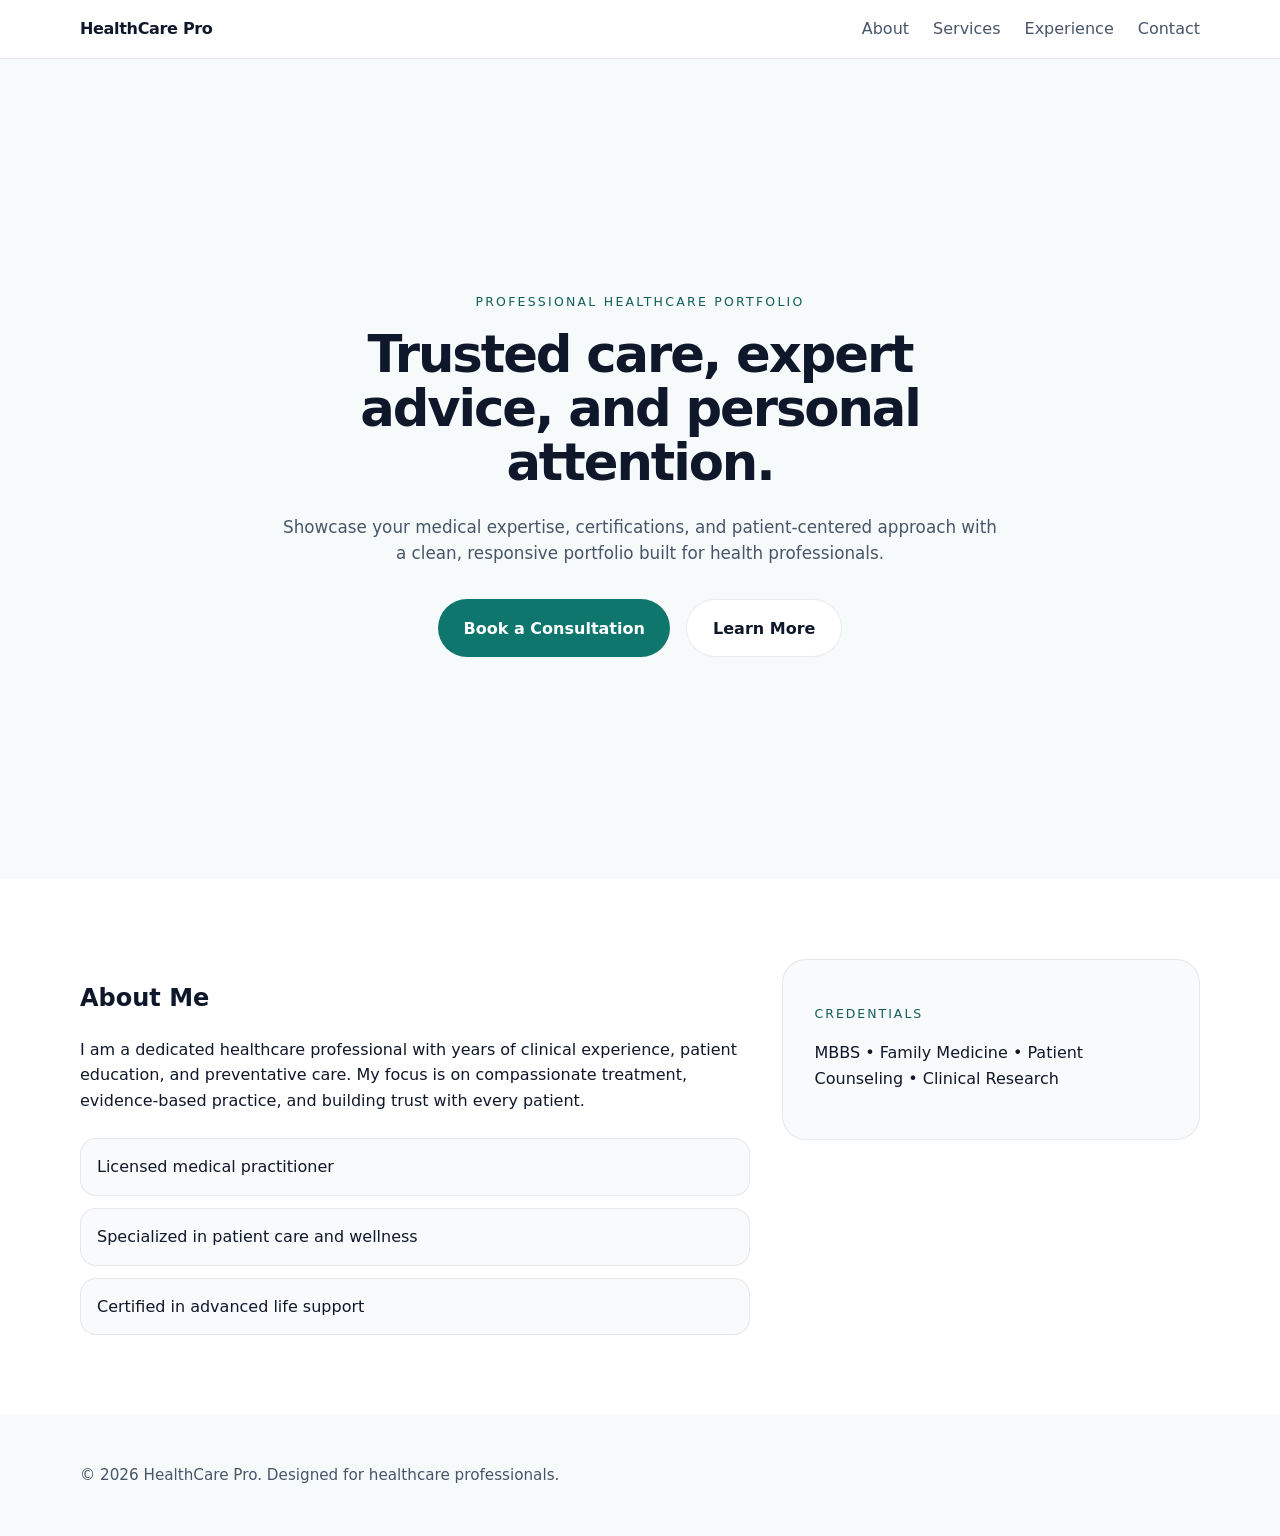
<file: project0/index.html>
<!DOCTYPE html>
<html lang="en">
  <head>
    <meta charset="UTF-8" />
    <meta name="viewport" content="width=device-width, initial-scale=1.0" />
    <title>Health Personnel Portfolio</title>
    <link rel="stylesheet" href="styles.css" />
  </head>
  <body>
    <header class="site-header">
      <div class="container header-inner">
        <a href="#home" class="brand">HealthCare Pro</a>
        <nav class="main-nav" aria-label="Primary navigation">
          <a href="#about">About</a>
          <a href="#services">Services</a>
          <a href="#experience">Experience</a>
          <a href="#contact">Contact</a>
        </nav>
      </div>
    </header>

    <main>
      <section id="home" class="hero-section">
        <div class="container hero-content">
          <p class="eyebrow">Professional Healthcare Portfolio</p>
          <h1>Trusted care, expert advice, and personal attention.</h1>
          <p class="hero-text">
            Showcase your medical expertise, certifications, and patient-centered approach with a clean, responsive portfolio built for health professionals.
          </p>
          <div class="hero-actions">
            <a class="button button-primary" href="#contact">Book a Consultation</a>
            <a class="button button-secondary" href="#about">Learn More</a>
          </div>
        </div>
      </section>

      <section id="about" class="section about-section">
        <div class="container section-grid">
          <div>
            <h2>About Me</h2>
            <p>
              I am a dedicated healthcare professional with years of clinical experience, patient education, and preventative care. My focus is on compassionate treatment, evidence-based practice, and building trust with every patient.
            </p>
            <ul class="profile-list">
              <li>Licensed medical practitioner</li>
              <li>Specialized in patient care and wellness</li>
              <li>Certified in advanced life support</li>
            </ul>
          </div>
          <div class="profile-card">
            <p class="profile-label">Credentials</p>
            <p>MBBS • Family Medicine • Patient Counseling • Clinical Research</p>
          </div>
        </div>
      </section>
    </main>

    <footer class="site-footer">
      <div class="container footer-inner">
        <p>© 2026 HealthCare Pro. Designed for healthcare professionals.</p>
      </div>
    </footer>
  </body>
</html>
</file>
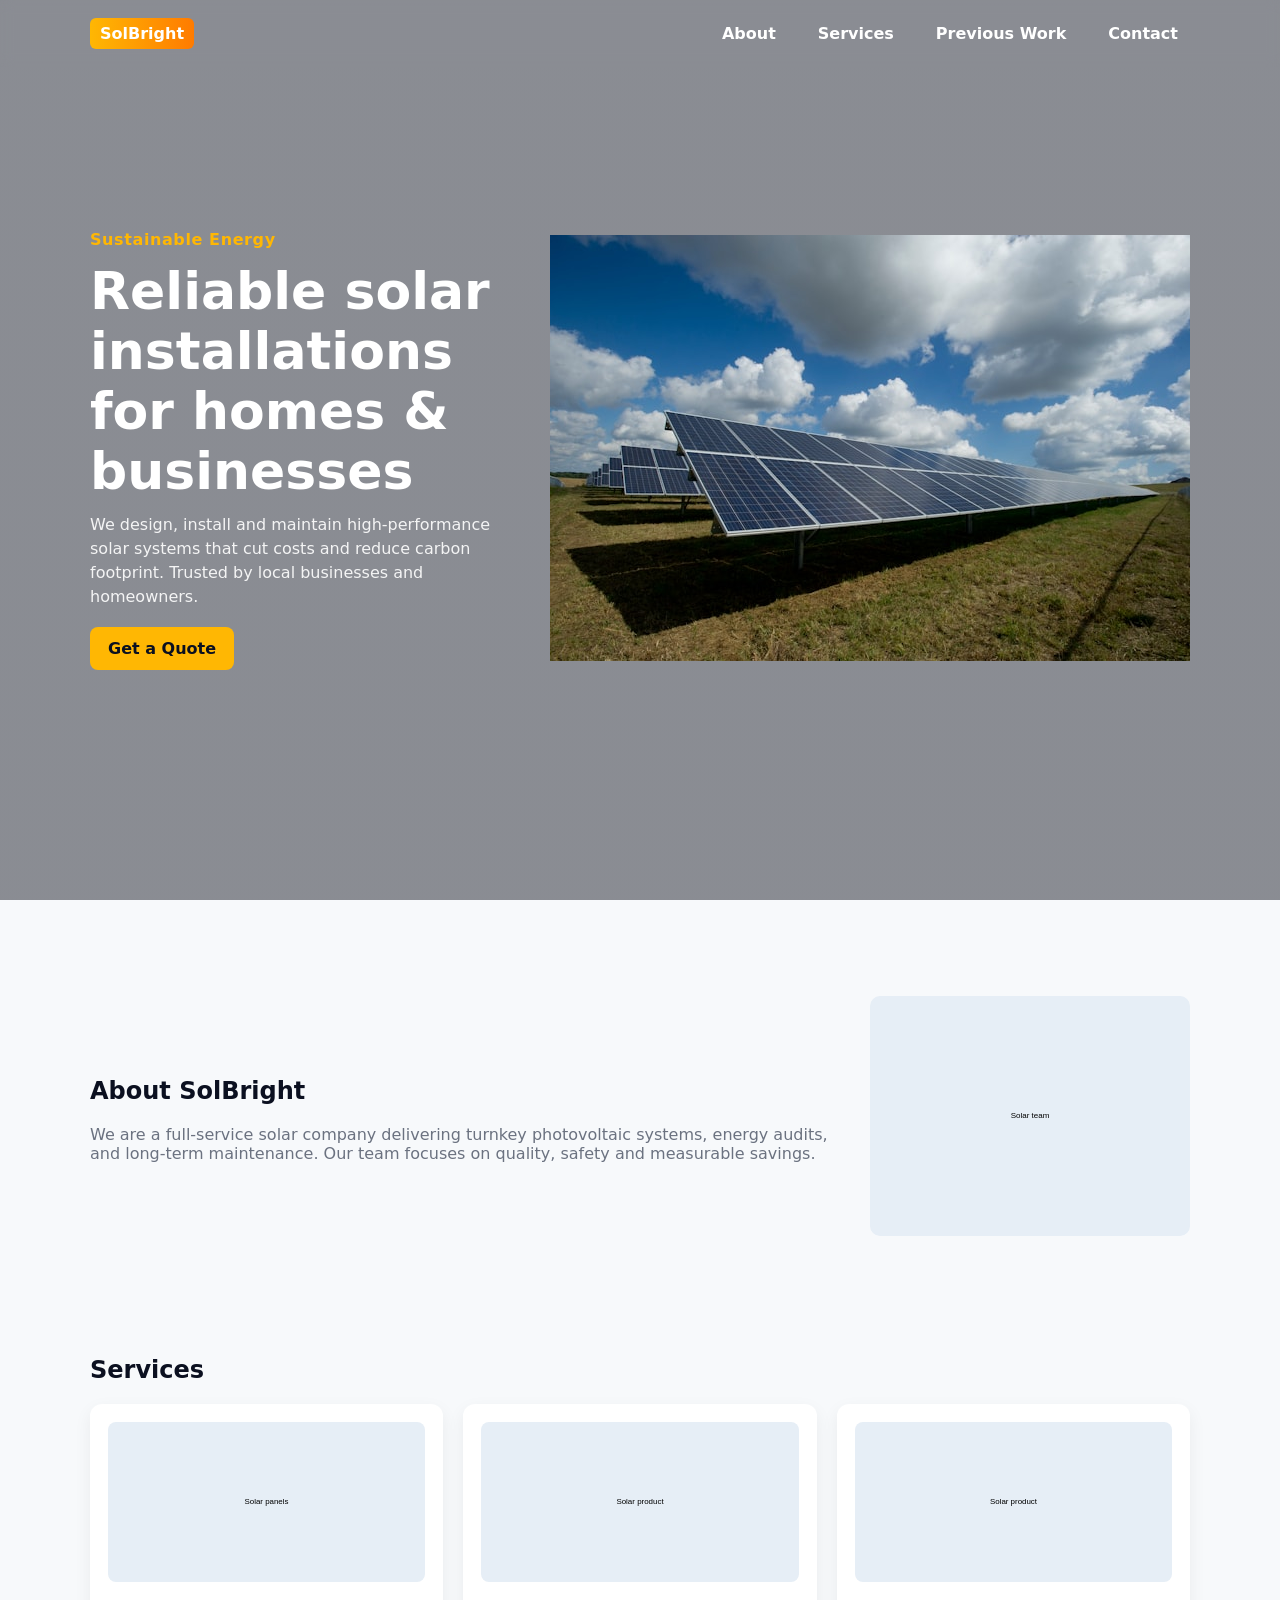
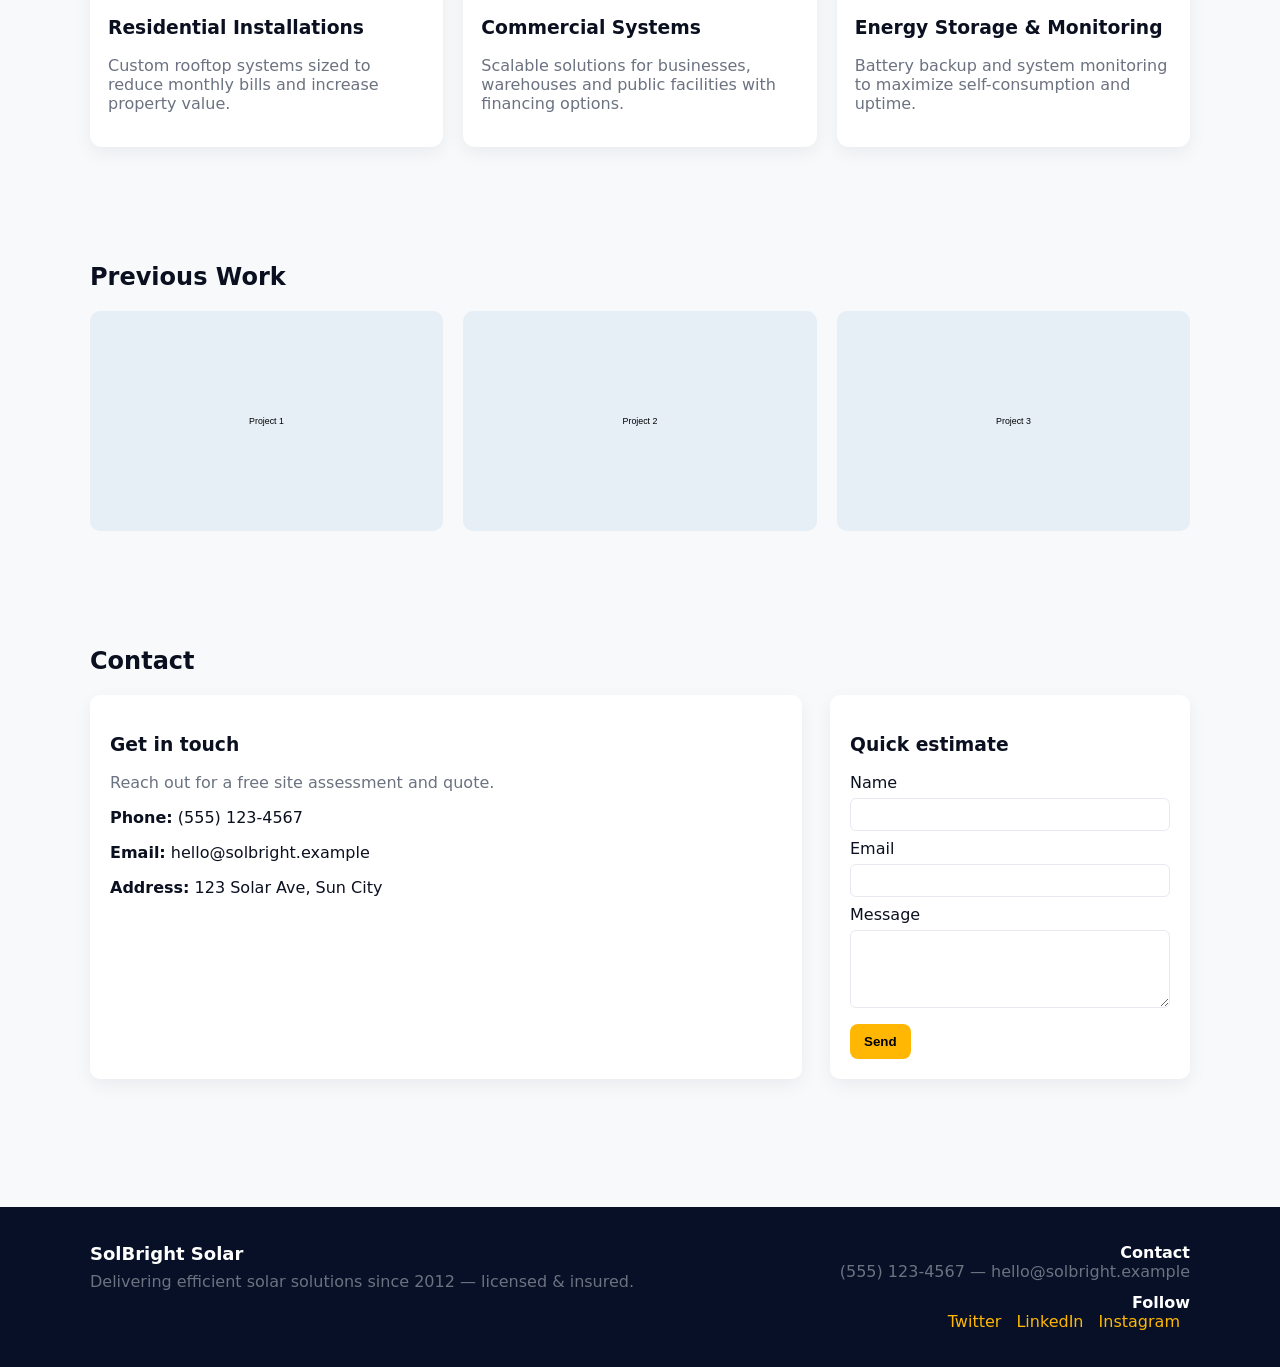
<file: project1/index.html>
<!doctype html>
<html lang="en">
<head>
	<meta charset="utf-8">
	<meta name="viewport" content="width=device-width, initial-scale=1">
	<title>SolBright Solar — Portfolio</title>
	<meta name="description" content="SolBright Solar — sustainable solar energy solutions. Portfolio and services.">
	<style>
		:root{
			--accent:#ffb703;
			--dark:#0b1020;
			--muted:#6b7280;
			--bg:#f7f9fb;
			--max-width:1100px;
		}
		*{box-sizing:border-box}
		html,body{height:100%}
		body{
			margin:0;
			font-family:Inter, system-ui, -apple-system, "Segoe UI", Roboto, "Helvetica Neue", Arial;
			color:var(--dark);
			background:var(--bg);
			-webkit-font-smoothing:antialiased;
			-moz-osx-font-smoothing:grayscale;
		}
		a{color:inherit;text-decoration:none}
		header{
			position:fixed;left:0;right:0;top:0;z-index:40;
			display:flex;align-items:center;justify-content:space-between;
			padding:18px 24px;backdrop-filter:blur(6px);
		}
		.nav-inner{max-width:var(--max-width);margin:0 auto;width:100%;display:flex;align-items:center;justify-content:space-between}
		.logo{font-weight:700;color:white;background:linear-gradient(90deg,var(--accent),#ff7b00);padding:6px 10px;border-radius:6px}
		nav ul{display:flex;gap:18px;list-style:none;margin:0;padding:0}
		nav a{color:white;padding:8px 12px;border-radius:6px;font-weight:600}

		/* HERO */
		.hero{
			min-height:100vh;display:flex;align-items:center;justify-content:center;position:relative;padding:0 24px;
			background-image:linear-gradient(rgba(5,8,20,0.45),rgba(5,8,20,0.45)), url('https://source.unsplash.com/1600x900/?solar,panel');
			background-size:cover;background-position:center center;color:white;
		}
		.hero-inner{max-width:var(--max-width);margin:0 auto;padding:120px 0;display:flex;align-items:center;gap:40px}
		.hero-content{max-width:640px}
		.kicker{color:var(--accent);font-weight:700;margin-bottom:12px;letter-spacing:0.6px}
		h1{font-size:clamp(28px,4.5vw,52px);margin:0 0 12px}
		p.lead{color:rgba(255,255,255,0.9);line-height:1.5;margin:0 0 18px}
		.cta{display:inline-block;background:var(--accent);color:var(--dark);padding:12px 18px;border-radius:8px;font-weight:700}

		main{padding:48px 24px 80px}
		.container{max-width:var(--max-width);margin:0 auto}

		/* Sections */
		section{padding:48px 0}
		.grid{display:grid;gap:20px}
		.services-grid{grid-template-columns:repeat(3,1fr)}
		.card{background:white;border-radius:12px;padding:18px;box-shadow:0 6px 18px rgba(11,16,32,0.06)}
		.card img{width:100%;height:160px;object-fit:cover;border-radius:8px;margin-bottom:12px}
		.muted{color:var(--muted)}

		/* Previous work */
		.work-grid{grid-template-columns:repeat(3,1fr)}
		.work-item{overflow:hidden;border-radius:10px}
		.work-item img{width:100%;height:220px;object-fit:cover;display:block;transition:transform .4s ease}
		.work-item:hover img{transform:scale(1.05)}

		/* Contact */
		.contact{display:grid;grid-template-columns:1fr 360px;gap:28px}
		.contact .contact-card{background:white;padding:20px;border-radius:10px}

		footer{background:#071027;color:white;padding:36px 24px}
		.footer-inner{max-width:var(--max-width);margin:0 auto;display:flex;gap:24px;align-items:flex-start;justify-content:space-between}
		.social a{display:inline-block;margin-right:10px;color:var(--accent)}

		/* Responsive */
		@media (max-width:900px){
			.services-grid{grid-template-columns:repeat(2,1fr)}
			.work-grid{grid-template-columns:repeat(2,1fr)}
			.hero-inner{flex-direction:column;align-items:flex-start;padding-top:100px}
			header{padding:12px 18px}
		}
		@media (max-width:640px){
			nav ul{display:none}
			.hero-inner{padding-top:90px}
			.services-grid{grid-template-columns:1fr}
			.work-grid{grid-template-columns:1fr}
			.contact{grid-template-columns:1fr}
			.hero{padding:40px 12px}
		}
	</style>
</head>
<body>
	<header>
		<div class="nav-inner">
			<div class="logo">SolBright</div>
			<nav aria-label="Main Navigation">
				<ul>
					<li><a href="#about">About</a></li>
					<li><a href="#services">Services</a></li>
					<li><a href="#work">Previous Work</a></li>
					<li><a href="#contact">Contact</a></li>
				</ul>
			</nav>
		</div>
	</header>

	<section class="hero" role="banner">
		<div class="hero-inner">
			<div class="hero-content">
				<div class="kicker">Sustainable Energy</div>
				<h1>Reliable solar installations for homes & businesses</h1>
				<p class="lead">We design, install and maintain high-performance solar systems that cut costs and reduce carbon footprint. Trusted by local businesses and homeowners.</p>
				<a class="cta" href="#contact">Get a Quote</a>
			</div>
			<div class="hero-media" aria-hidden="true">
				<img src="image/solar.jpg">
			</div>
		</div>
	</section>

	<main>
		<div class="container">
			<section id="about">
				<div style="display:flex;gap:20px;align-items:center;flex-wrap:wrap">
					<div style="flex:1;min-width:260px">
						<h2>About SolBright</h2>
						<p class="muted">We are a full-service solar company delivering turnkey photovoltaic systems, energy audits, and long-term maintenance. Our team focuses on quality, safety and measurable savings.</p>
					</div>
					<div style="width:320px;min-width:200px">
						<img src="https://source.unsplash.com/640x360/?solar,team" alt="SolBright team" style="width:100%;border-radius:10px" onerror="this.onerror=null;this.src='data:image/svg+xml;utf8,%3Csvg xmlns=%22http://www.w3.org/2000/svg%22 viewBox=%220 0 800 600%22%3E%3Crect width=%22100%25%22 height=%22100%25%22 fill=%22%23e6eef6%22/%3E%3Ctext x=%2250%25%22 y=%2250%25%22 dominant-baseline=%22middle%22 text-anchor=%22middle%22 fill=%226b7280%22 font-family=%22Arial,%20sans-serif%22 font-size=%2220%22%3ESolar%20team%3C/text%3E%3C/svg%3E';">
					</div>
				</div>
			</section>

			<section id="services">
				<h2>Services</h2>
				<div class="grid services-grid">
					<div class="card">
						<img src="https://source.unsplash.com/800x600/?solar,panel" alt="Solar panels" onerror="this.onerror=null;this.src='data:image/svg+xml;utf8,%3Csvg xmlns=%22http://www.w3.org/2000/svg%22 viewBox=%220 0 800 600%22%3E%3Crect width=%22100%25%22 height=%22100%25%22 fill=%22%23e6eef6%22/%3E%3Ctext x=%2250%25%22 y=%2250%25%22 dominant-baseline=%22middle%22 text-anchor=%22middle%22 fill=%226b7280%22 font-family=%22Arial,%20sans-serif%22 font-size=%2220%22%3ESolar%20panels%3C/text%3E%3C/svg%3E';">
						<h3>Residential Installations</h3>
						<p class="muted">Custom rooftop systems sized to reduce monthly bills and increase property value.</p>
					</div>
					<div class="card">
						<img src="https://source.unsplash.com/800x600/?solar,commercial" alt="Commercial solar" onerror="this.onerror=null;this.src='data:image/svg+xml;utf8,%3Csvg xmlns=%22http://www.w3.org/2000/svg%22 viewBox=%220 0 800 600%22%3E%3Crect width=%22100%25%22 height=%22100%25%22 fill=%22%23e6eef6%22/%3E%3Ctext x=%2250%25%22 y=%2250%25%22 dominant-baseline=%22middle%22 text-anchor=%22middle%22 fill=%226b7280%22 font-family=%22Arial,%20sans-serif%22 font-size=%2220%22%3ESolar%20product%3C/text%3E%3C/svg%3E';">
						<h3>Commercial Systems</h3>
						<p class="muted">Scalable solutions for businesses, warehouses and public facilities with financing options.</p>
					</div>
					<div class="card">
						<img src="https://source.unsplash.com/800x600/?solar,commercial" alt="Commercial solar" onerror="this.onerror=null;this.src='data:image/svg+xml;utf8,%3Csvg xmlns=%22http://www.w3.org/2000/svg%22 viewBox=%220 0 800 600%22%3E%3Crect width=%22100%25%22 height=%22100%25%22 fill=%22%23e6eef6%22/%3E%3Ctext x=%2250%25%22 y=%2250%25%22 dominant-baseline=%22middle%22 text-anchor=%22middle%22 fill=%226b7280%22 font-family=%22Arial,%20sans-serif%22 font-size=%2220%22%3ESolar%20product%3C/text%3E%3C/svg%3E';">
						<h3>Energy Storage & Monitoring</h3>
						<p class="muted">Battery backup and system monitoring to maximize self-consumption and uptime.</p>
					</div>
				</div>
			</section>

			<section id="work">
				<h2>Previous Work</h2>
				<div class="grid work-grid">
					  <div class="work-item"><img src="https://source.unsplash.com/800x600/?solar,roof" alt="Project 1" onerror="this.onerror=null;this.src='data:image/svg+xml;utf8,%3Csvg xmlns=%22http://www.w3.org/2000/svg%22 viewBox=%220 0 800 600%22%3E%3Crect width=%22100%25%22 height=%22100%25%22 fill=%22%23e6eef6%22/%3E%3Ctext x=%2250%25%22 y=%2250%25%22 dominant-baseline=%22middle%22 text-anchor=%22middle%22 fill=%226b7280%22 font-family=%22Arial,%20sans-serif%22 font-size=%2220%22%3EProject%201%3C/text%3E%3C/svg%3E';"></div>
					  <div class="work-item"><img src="https://source.unsplash.com/800x600/?solar,field" alt="Project 2" onerror="this.onerror=null;this.src='data:image/svg+xml;utf8,%3Csvg xmlns=%22http://www.w3.org/2000/svg%22 viewBox=%220 0 800 600%22%3E%3Crect width=%22100%25%22 height=%22100%25%22 fill=%22%23e6eef6%22/%3E%3Ctext x=%2250%25%22 y=%2250%25%22 dominant-baseline=%22middle%22 text-anchor=%22middle%22 fill=%226b7280%22 font-family=%22Arial,%20sans-serif%22 font-size=%2220%22%3EProject%202%3C/text%3E%3C/svg%3E';"></div>
					  <div class="work-item"><img src="https://source.unsplash.com/800x600/?solar,panel,installation" alt="Project 3" onerror="this.onerror=null;this.src='data:image/svg+xml;utf8,%3Csvg xmlns=%22http://www.w3.org/2000/svg%22 viewBox=%220 0 800 600%22%3E%3Crect width=%22100%25%22 height=%22100%25%22 fill=%22%23e6eef6%22/%3E%3Ctext x=%2250%25%22 y=%2250%25%22 dominant-baseline=%22middle%22 text-anchor=%22middle%22 fill=%226b7280%22 font-family=%22Arial,%20sans-serif%22 font-size=%2220%22%3EProject%203%3C/text%3E%3C/svg%3E';"></div>
				</div>
			</section>

			<section id="contact">
				<h2>Contact</h2>
				<div class="contact">
					<div class="contact-card card">
						<h3>Get in touch</h3>
						<p class="muted">Reach out for a free site assessment and quote.</p>
						<p><strong>Phone:</strong> (555) 123-4567</p>
						<p><strong>Email:</strong> hello@solbright.example</p>
						<p><strong>Address:</strong> 123 Solar Ave, Sun City</p>
					</div>
					<div class="contact-card card">
						<h3>Quick estimate</h3>
						<form action="#" onsubmit="event.preventDefault();alert('Thank you — we will contact you!')">
							<label style="display:block;margin-bottom:8px">Name<input required type="text" name="name" style="width:100%;padding:8px;margin-top:6px;border-radius:6px;border:1px solid #e6e9ef"></label>
							<label style="display:block;margin-bottom:8px">Email<input required type="email" name="email" style="width:100%;padding:8px;margin-top:6px;border-radius:6px;border:1px solid #e6e9ef"></label>
							<label style="display:block;margin-bottom:12px">Message<textarea name="msg" rows="4" style="width:100%;padding:8px;margin-top:6px;border-radius:6px;border:1px solid #e6e9ef"></textarea></label>
							<button style="background:var(--accent);border:none;padding:10px 14px;border-radius:8px;font-weight:700;cursor:pointer">Send</button>
						</form>
					</div>
				</div>
			</section>
		</div>
	</main>

	<footer>
		<div class="footer-inner">
			<div>
				<div style="font-weight:700;font-size:18px">SolBright Solar</div>
				<div class="muted" style="margin-top:8px">Delivering efficient solar solutions since 2012 — licensed & insured.</div>
			</div>
			<div style="text-align:right">
				<div><strong>Contact</strong></div>
				<div class="muted">(555) 123-4567 — hello@solbright.example</div>
				<div style="margin-top:12px"><strong>Follow</strong></div>
				<div class="social">
					<a href="#" aria-label="Twitter">Twitter</a>
					<a href="#" aria-label="LinkedIn">LinkedIn</a>
					<a href="#" aria-label="Instagram">Instagram</a>
				</div>
			</div>
		</div>
	</footer>

</body>
</html>
</file>
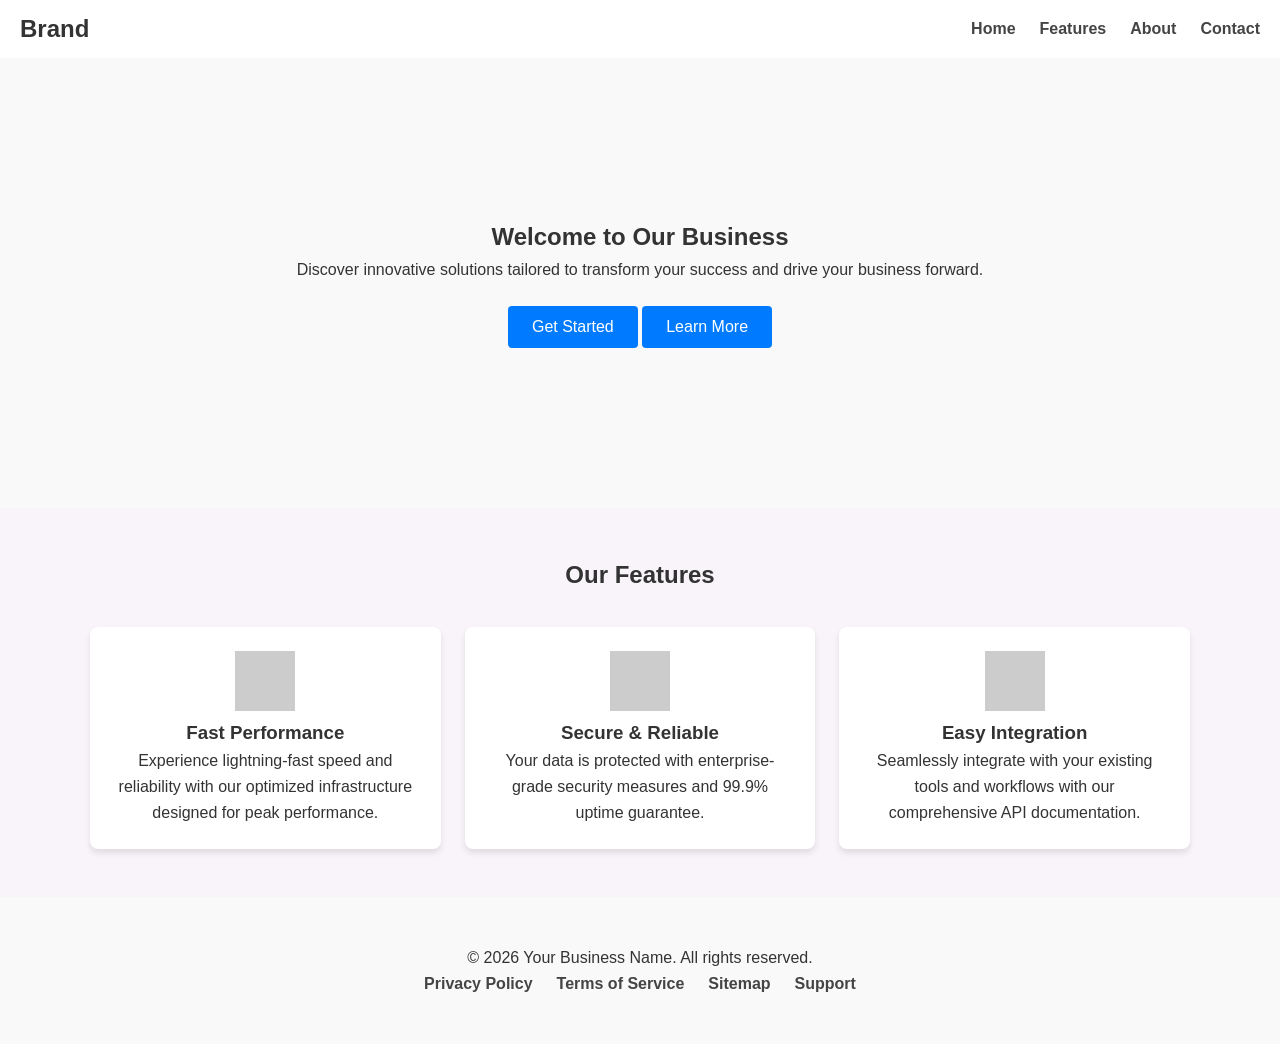
<file: project2/index.html>
<!DOCTYPE html>
<html lang="en">
<head>
    <meta charset="UTF-8">
    <meta name="viewport" content="width=device-width, initial-scale=1.0">
    <title>Business Homepage</title>
    <link rel="stylesheet" href="styles.css">
</head>
<body>
    <!-- Header and Navigation -->
    <header>
        <nav>
            <div class="logo">
                <h1>Brand</h1>
            </div>
            <ul>
                <li class="nav-links"><a href="#home">Home</a></li>
                <li class="nav-links"><a href="#features">Features</a></li>
                <li class="nav-links"><a href="#about">About</a></li>
                <li class="nav-links"><a href="#contact">Contact</a></li>
            </ul>
        </nav>
    </header>

    <!-- Main Content -->
    <main>
        <!-- Hero Section -->
        <section id="hero">
            <div class="hero-content">
                <h2>Welcome to Our Business</h2>
                <p>Discover innovative solutions tailored to transform your success and drive your business forward.</p>
                <div class="cta-buttons">
                    <button>Get Started</button>
                    <button>Learn More</button>
                </div>
            </div>
        </section>

        <!-- Features Section -->
        <section id="features">
            <h2>Our Features</h2>
            <div class="features-container">
                <!-- Feature 1 -->
                <article class="feature-card">
                    <div class="icon-placeholder">
                        <svg width="60" height="60" viewBox="0 0 60 60">
                            <rect width="60" height="60" fill="#cccccc"/>
                        </svg>
                    </div>
                    <h3>Fast Performance</h3>
                    <p>Experience lightning-fast speed and reliability with our optimized infrastructure designed for peak performance.</p>
                </article>

                <!-- Feature 2 -->
                <article class="feature-card">
                    <div class="icon-placeholder">
                        <svg width="60" height="60" viewBox="0 0 60 60">
                            <rect width="60" height="60" fill="#cccccc"/>
                        </svg>
                    </div>
                    <h3>Secure & Reliable</h3>
                    <p>Your data is protected with enterprise-grade security measures and 99.9% uptime guarantee.</p>
                </article>

                <!-- Feature 3 -->
                <article class="feature-card">
                    <div class="icon-placeholder">
                        <svg width="60" height="60" viewBox="0 0 60 60">
                            <rect width="60" height="60" fill="#cccccc"/>
                        </svg>
                    </div>
                    <h3>Easy Integration</h3>
                    <p>Seamlessly integrate with your existing tools and workflows with our comprehensive API documentation.</p>
                </article>
            </div>
        </section>
    </main>

    <!-- Footer -->
    <footer id="contact">
        <p>&copy; 2026 Your Business Name. All rights reserved.</p>
        <nav class="footer-nav">
            <ul class="footer-links">
                <li><a href="#privacy">Privacy Policy</a></li>
                <li><a href="#terms">Terms of Service</a></li>
                <li><a href="#sitemap">Sitemap</a></li>
                <li><a href="#support">Support</a></li>
            </ul>
        </nav>
    </footer>
</body>
</html>
</file>
<file: project0/styles.css>
:root {
  --bg: #f7fafb;
  --surface: #ffffff;
  --text: #0f172a;
  --muted: #475569;
  --primary: #0f766e;
  --primary-dark: #115e59;
  --accent: #f97316;
  --border: rgba(15, 23, 42, 0.08);
  --radius: 24px;
}

* {
  box-sizing: border-box;
}

html {
  scroll-behavior: smooth;
}

body {
  margin: 0;
  font-family: Inter, system-ui, sans-serif;
  color: var(--text);
  background: var(--bg);
  line-height: 1.6;
}

img,
svg {
  max-width: 100%;
}

.container {
  width: min(1120px, calc(100% - 2rem));
  margin: 0 auto;
}

.site-header {
  background: rgba(255, 255, 255, 0.9);
  border-bottom: 1px solid var(--border);
  position: sticky;
  top: 0;
  z-index: 10;
  backdrop-filter: blur(12px);
}

.header-inner,
.footer-inner {
  display: flex;
  align-items: center;
  justify-content: space-between;
  padding: 1rem 0;
}

.brand {
  font-weight: 700;
  letter-spacing: -0.02em;
  text-decoration: none;
  color: var(--text);
}

.main-nav {
  display: flex;
  gap: 1.5rem;
}

.main-nav a {
  color: var(--muted);
  text-decoration: none;
  font-weight: 500;
}

.hero-section {
  min-height: calc(100vh - 80px);
  display: grid;
  place-items: center;
  padding: 4rem 0;
}

.hero-content {
  text-align: center;
  max-width: 720px;
}

.eyebrow {
  text-transform: uppercase;
  letter-spacing: 0.18em;
  color: var(--primary-dark);
  font-size: 0.78rem;
  margin-bottom: 1rem;
}

.hero-content h1 {
  font-size: clamp(2.5rem, 4vw, 4rem);
  margin: 0;
  line-height: 1.05;
  letter-spacing: -0.04em;
}

.hero-text {
  color: var(--muted);
  margin: 1.5rem 0 2rem;
  font-size: 1.05rem;
}

.hero-actions {
  display: flex;
  flex-wrap: wrap;
  justify-content: center;
  gap: 1rem;
}

.button {
  display: inline-flex;
  align-items: center;
  justify-content: center;
  padding: 0.95rem 1.6rem;
  border-radius: 999px;
  font-weight: 600;
  text-decoration: none;
}

.button-primary {
  background: var(--primary);
  color: white;
}

.button-secondary {
  border: 1px solid var(--border);
  color: var(--text);
  background: white;
}

.section {
  padding: 5rem 0;
}

.about-section {
  background: var(--surface);
}

.section-grid {
  display: grid;
  gap: 2rem;
  align-items: start;
}

.profile-list {
  list-style: none;
  padding: 0;
  margin: 1.5rem 0 0;
  display: grid;
  gap: 0.75rem;
}

.profile-list li {
  background: #f8fafc;
  padding: 0.95rem 1rem;
  border: 1px solid var(--border);
  border-radius: 16px;
}

.profile-card {
  padding: 2rem;
  border-radius: var(--radius);
  background: #f8fafc;
  border: 1px solid var(--border);
}

.profile-label {
  text-transform: uppercase;
  font-size: 0.78rem;
  letter-spacing: 0.16em;
  color: var(--primary-dark);
  margin-bottom: 0.75rem;
}

.site-footer {
  padding: 2rem 0;
}

.site-footer p {
  margin: 0;
  color: var(--muted);
  font-size: 0.95rem;
}

@media (min-width: 768px) {
  .section-grid {
    grid-template-columns: 1.6fr 1fr;
  }
}

@media (max-width: 650px) {
  .main-nav {
    display: none;
  }

  .header-inner,
  .footer-inner {
    flex-direction: column;
    gap: 0.75rem;
  }

  .hero-content {
    padding: 0 1rem;
  }
}
</file>
<file: project2/styles.css>
/* Box-sizing reset and base typography */
* {
    box-sizing: border-box;
    margin: 0;
    padding: 0;
}

body {
    font-family: Arial, sans-serif;
    line-height: 1.6;
    color: #333;
    background-color: #f9f4f9;
}

img {
    max-width: 100%;
    display: block;
}

header {
    background-color: white;
    padding: 10px 20px 10px 20px
}

nav {
    display: flex;
    flex-direction: column;
    gap: 1rem;
    align-items: center;
}

nav .nav-links {
    list-style: none;
    display: flex;
    flex-direction: column;
    gap: 0.8rem;
    text-align: center;
}

nav a {
    text-decoration: none;
    color: #444444;
    font-weight: 600;
}

#hero {
    background-color: #f9f9f9;
    padding: 4rem 1.5rem;
    text-align: center;
    height: 50vh;
    display: flex;
    flex-direction: column;
    justify-content: center;
}

button {
    background-color: #007BFF;
    color: white;
    border: none;
    padding: 0.75rem 1.5rem;
    border-radius: 4px;
    cursor: pointer;
    font-size: 1rem;
    margin-top: 1.5rem;
}

/* features section - mobile design*/
#features {
    padding: 3rem 1.5rem;
}

#features h2 {
    text-align: center;
    margin-bottom: 2rem;
}

.features-container {
    display: grid;
    grid-template-columns: 1fr; /* Single column for mobile */
    gap: 1.5rem;
}

.feature-card {
    background-color: white;
    padding: 1.5rem;
    border-radius: 8px;
    box-shadow: 0 4px 6px rgba(0, 0, 0, 0.1);
    text-align: center;
}

#contact {
    background-color: #f9f9f9;
    padding: 3rem 1.5rem;
    text-align: center;
}

.footer-nav {
    width: 100%;
    display: block;
}
.footer-links {
    list-style: none;
    display: flex;
    flex-direction: row;
    justify-content: center;
    align-items: center;
}

.footer-links a {
    text-decoration: none;
    gap: 0.5rem;
    text-align: center;
}

/* Desktop design */
@media (min-width: 768px) {
    nav {
        flex-direction: row;
        justify-content: space-between;
    }

    ul {
        display: flex;
        gap: 1.5rem;
    }

    nav .nav-links {
        flex-direction: row;
        gap: 1.5rem;
    }

    .features-container {
        grid-template-columns: repeat(3, 1fr); /* Three columns for desktop */
        max-width: 1100px;
        margin: 0 auto;
    }
}
</file>
